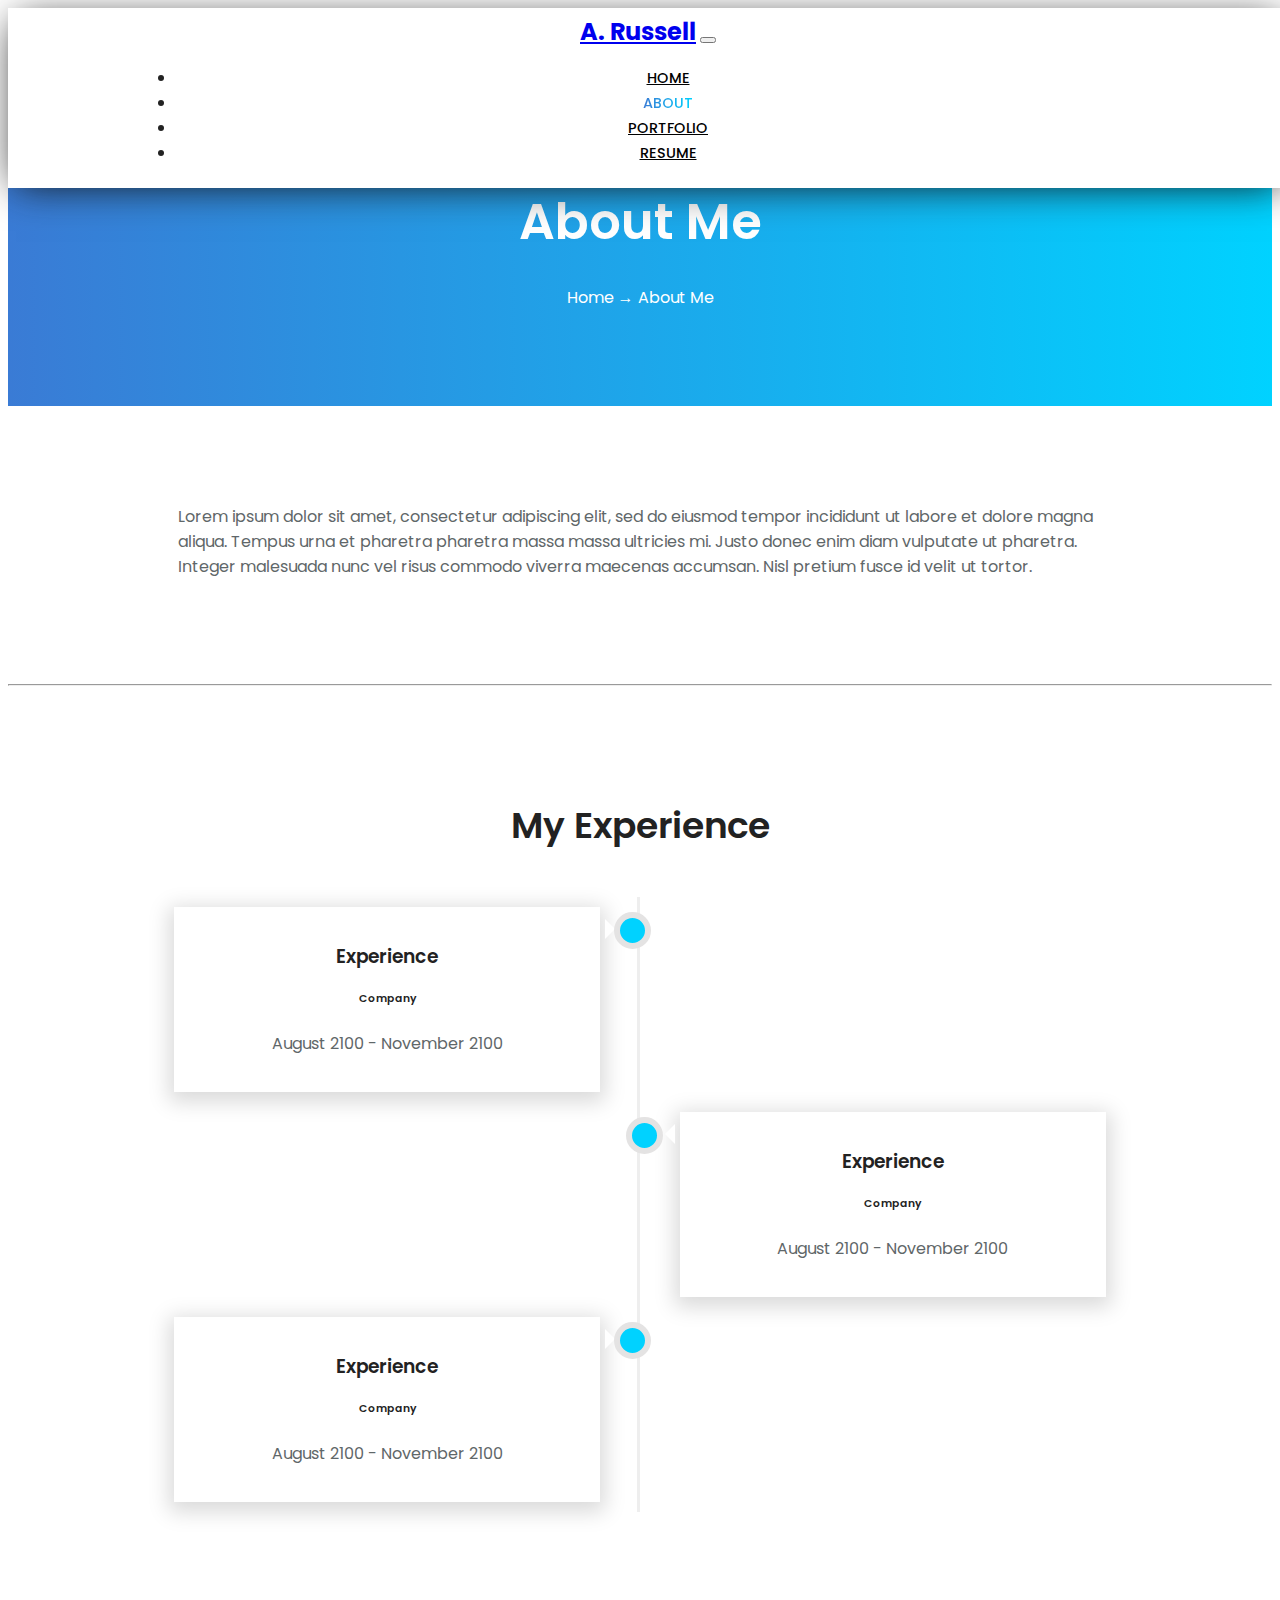
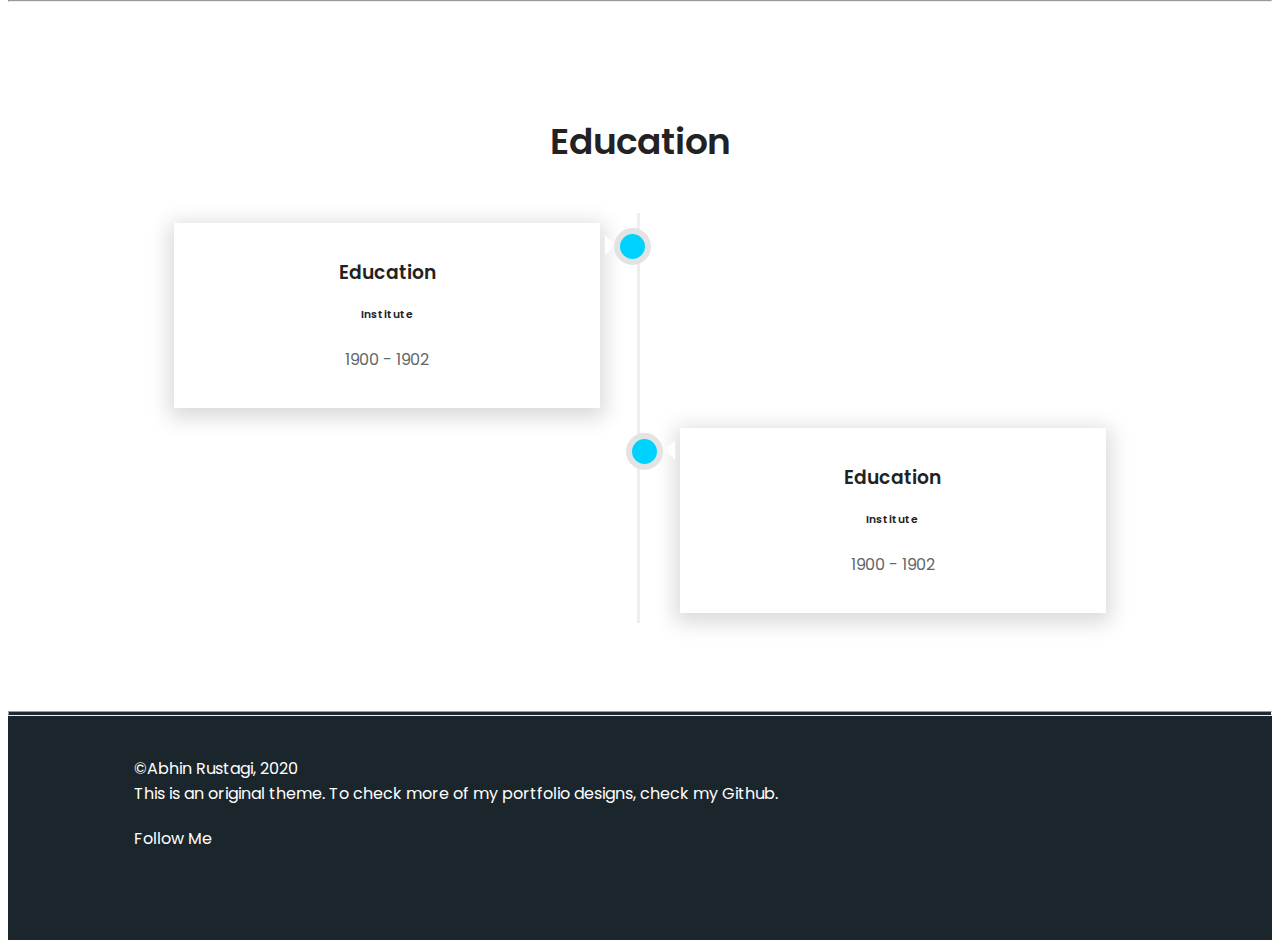
<file: Multi-Page-Template/pages/about.html>
<!DOCTYPE html>
<html lang="en">

<head>
  <title>A. Russell</title>
  <meta charset="utf-8">
  <meta name="viewport" content="width=device-width, initial-scale=1">
  <link rel="stylesheet" href="https://use.fontawesome.com/releases/v5.2.0/css/all.css" integrity="sha384-hWVjflwFxL6sNzntih27bfxkr27PmbbK/iSvJ+a4+0owXq79v+lsFkW54bOGbiDQ" crossorigin="anonymous">
  <link rel="stylesheet" href="https://stackpath.bootstrapcdn.com/bootstrap/4.5.0/css/bootstrap.min.css" integrity="sha384-9aIt2nRpC12Uk9gS9baDl411NQApFmC26EwAOH8WgZl5MYYxFfc+NcPb1dKGj7Sk" crossorigin="anonymous">
  <script src="https://code.jquery.com/jquery-3.5.1.slim.min.js" integrity="sha384-DfXdz2htPH0lsSSs5nCTpuj/zy4C+OGpamoFVy38MVBnE+IbbVYUew+OrCXaRkfj" crossorigin="anonymous"></script>
  <script src="https://cdn.jsdelivr.net/npm/popper.js@1.16.0/dist/umd/popper.min.js" integrity="sha384-Q6E9RHvbIyZFJoft+2mJbHaEWldlvI9IOYy5n3zV9zzTtmI3UksdQRVvoxMfooAo" crossorigin="anonymous"></script>
  <script src="https://stackpath.bootstrapcdn.com/bootstrap/4.5.0/js/bootstrap.min.js" integrity="sha384-OgVRvuATP1z7JjHLkuOU7Xw704+h835Lr+6QL9UvYjZE3Ipu6Tp75j7Bh/kR0JKI" crossorigin="anonymous"></script>
  <link rel="stylesheet" href="../css/master.css">
  <link rel="stylesheet" href="../css/about.css">
  <link rel="shortcut icon" href="img/favicon.ico">
  <link href="https://fonts.googleapis.com/css2?family=Poppins:wght@300;400;500;600&family=Raleway:wght@300;400;500;600;700&display=swap" rel="stylesheet">
</head>

<body>
  <div class="navigationBar">
    <nav class="navbar navbar-expand-lg navbar-light">
      <a class="navbar-brand" href="../index.html">A. Russell</a>
      <button class="navbar-toggler" type="button" data-toggle="collapse" data-target="#navbarSupportedContent" aria-controls="navbarSupportedContent" aria-expanded="false" aria-label="Toggle navigation">
        <span class="navbar-toggler-icon"></span>
      </button>

      <div class="collapse navbar-collapse" id="navbarSupportedContent">
        <ul class="navbar-nav ml-auto">
          <li class="nav-item">
            <a class="nav-link" href="../index.html">HOME</a>
          </li>
          <li class="nav-item">
            <a class="nav-link active" href="about.html">ABOUT</a>
          </li>
          <li class="nav-item">
            <a class="nav-link" href="portfolio.html">PORTFOLIO</a>
          </li>
          <li class="nav-item">
            <a class="nav-link" href="../Resume.pdf" id="Resume">RESUME</a>
          </li>
      </div>
    </nav>
  </div>
  <div class="banner">
    <h1>About Me</h1>
    <p style="color:white;">Home → About Me</p>
  </div>
  <div class="profile">
    <div class="row"style="padding: 7.5%; text-align:left;">
        <p>Lorem ipsum dolor sit amet, consectetur adipiscing elit, sed do eiusmod tempor incididunt ut labore et dolore magna aliqua. Tempus urna et pharetra pharetra massa massa ultricies mi. Justo donec enim diam vulputate ut pharetra. Integer malesuada nunc vel risus commodo viverra maecenas accumsan. Nisl pretium fusce id velit ut tortor.</p>
    </div>
  </div>
  <hr>
  <div class="workex">
    <h2>My Experience</h2>
    <div class="timelines">
      <div class="containers left">
        <div class="contents">
          <h3>Experience</h3>
          <h6>Company</h6>
          <p>August 2100 - November 2100</p>
        </div>
      </div>
      <div class="containers right">
        <div class="contents">
          <h3>Experience</h3>
          <h6>Company</h6>
          <p>August 2100 - November 2100</p>
        </div>
      </div>
      <div class="containers left">
        <div class="contents">
          <h3>Experience</h3>
          <h6>Company</h6>
          <p>August 2100 - November 2100</p>
        </div>
      </div>
    </div>
  </div>
  <hr>
  <div class="workex">
    <h2>Education</h2>
    <div class="timelines">
      <div class="containers left">
        <div class="contents">
          <h3>Education</h3>
          <h6>Institute</h6>
          <p>1900 - 1902</p>
        </div>
      </div>
      <div class="containers right">
        <div class="contents">
          <h3>Education</h3>
          <h6>Institute</h6>
          <p>1900 - 1902</p>
        </div>
      </div>
    </div>
  </div>
  <hr class="footerHR">
  <div class="footer">
    <div class="row">
      <div class="col-md-7">
        ©Abhin Rustagi, 2020<br />
        This is an original theme. To check more of my portfolio designs, check my Github.
      </div>
      <div class="col-md-5">
        <p>Follow Me<br /><a href="" target="_blank"><i class="fab fa-linkedin-in"></i></a><a href="" target="_blank"><i class="fab fa-github"></i></a></p>
      </div>
    </div>

  </div>
</body>

</html>
</file>
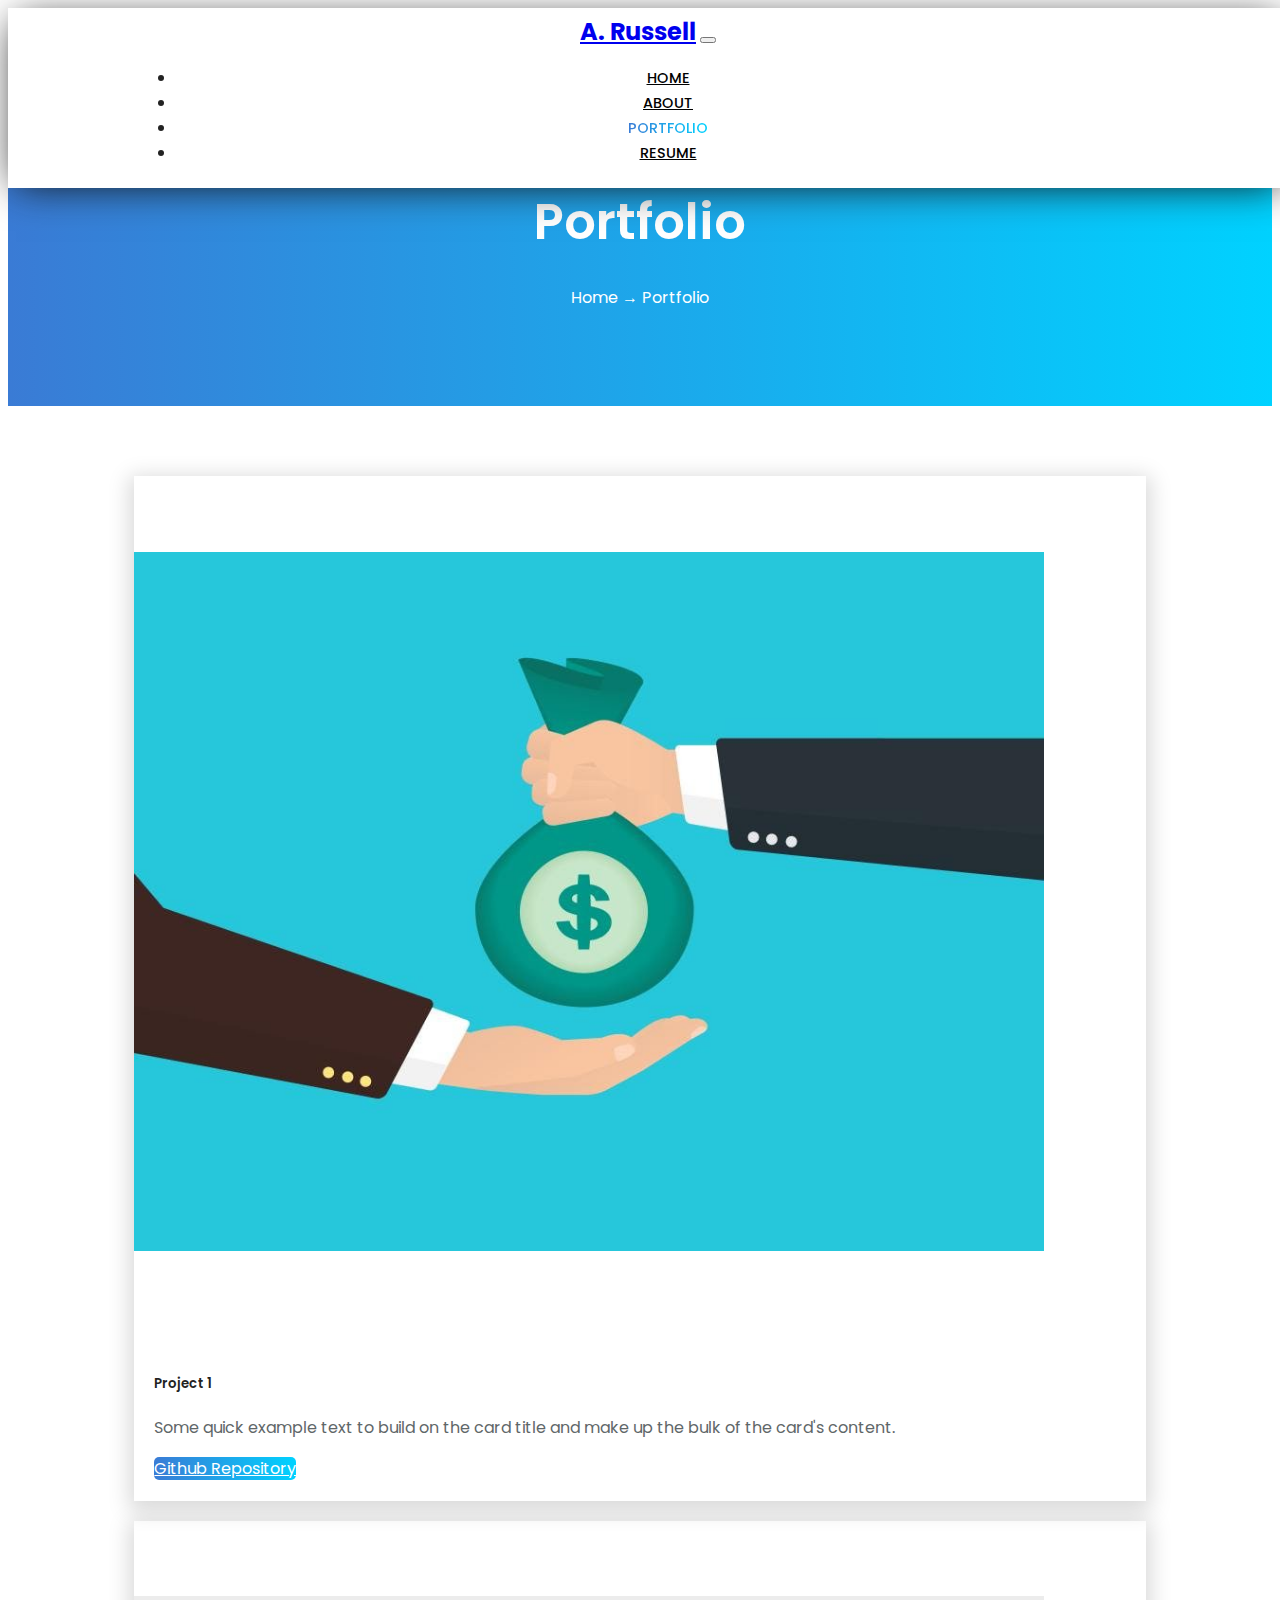
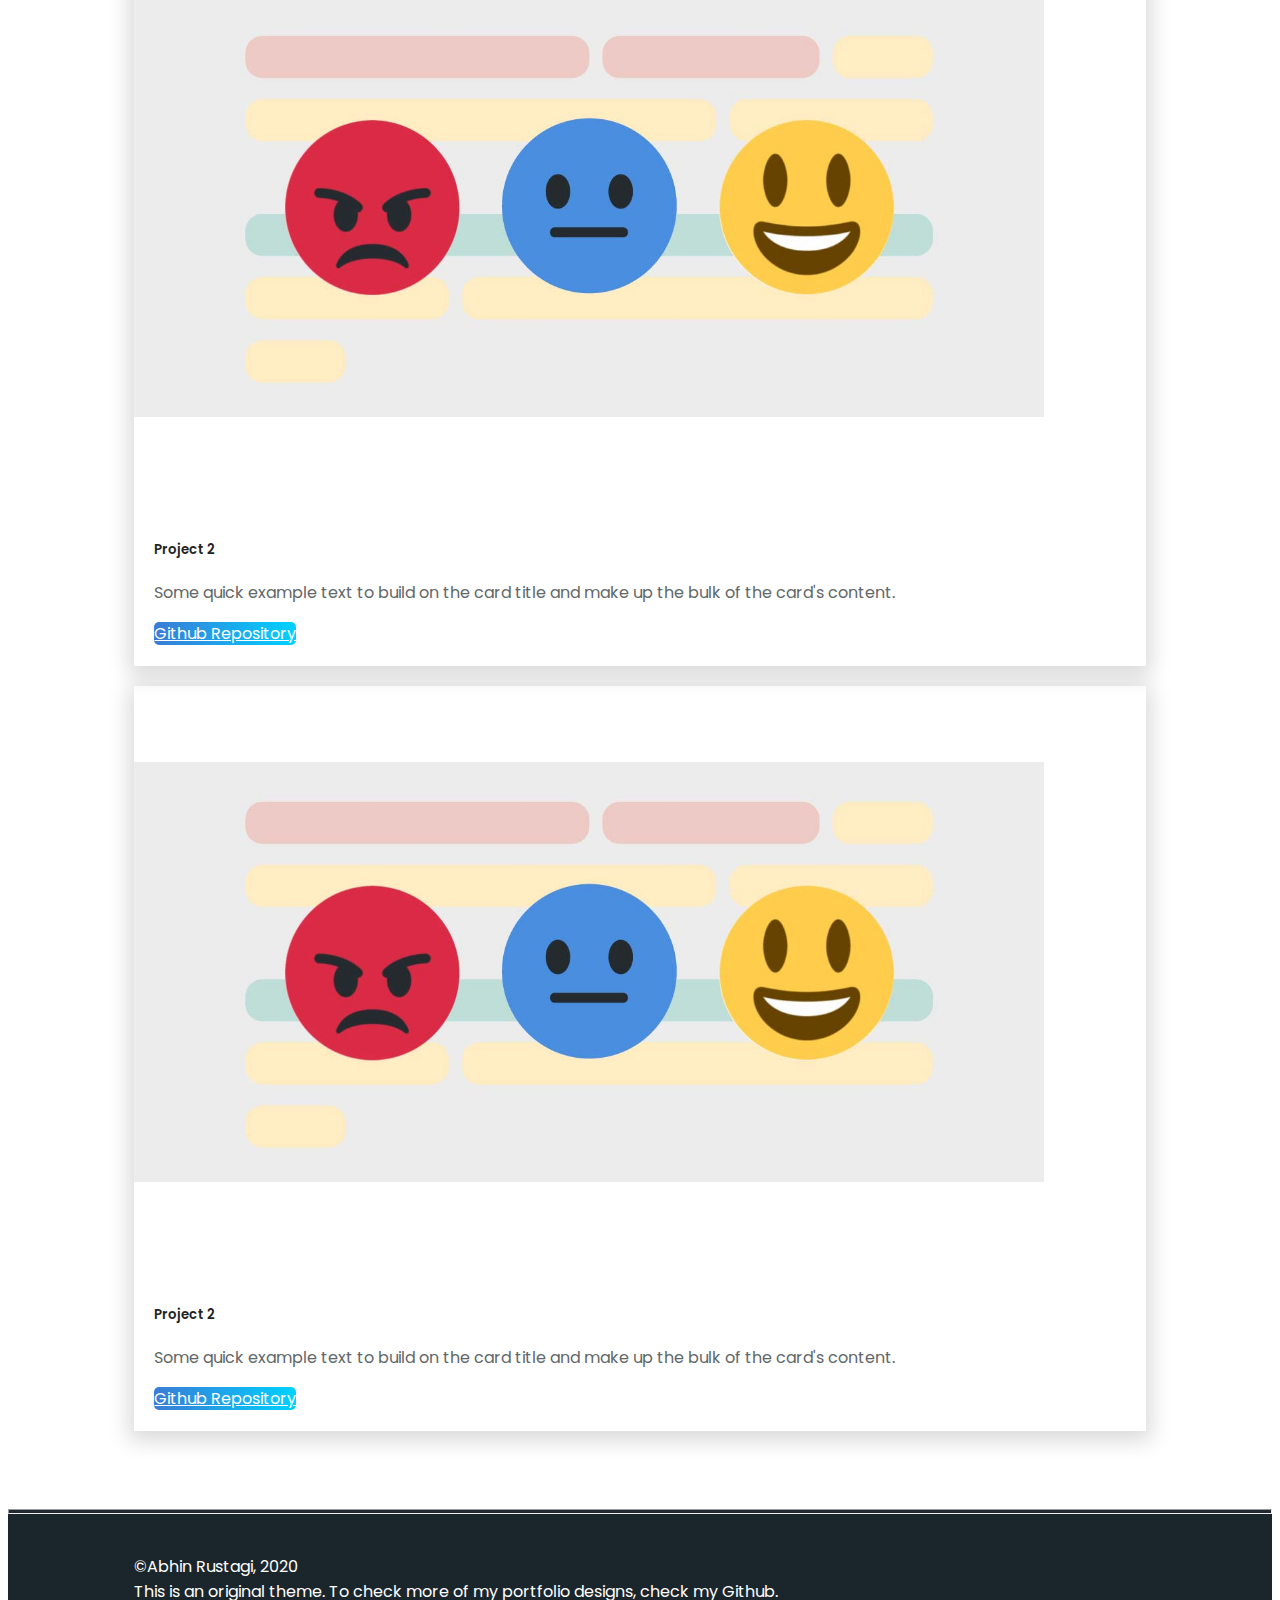
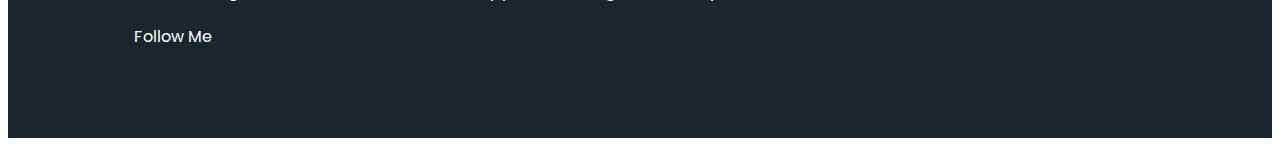
<file: Multi-Page-Template/pages/portfolio.html>
<!DOCTYPE html>
<html lang="en" dir="ltr">

<head>
  <meta charset="utf-8">
  <title>A. Russell</title>
  <meta name="viewport" content="width=device-width, initial-scale=1">
  <link rel="stylesheet" href="https://use.fontawesome.com/releases/v5.2.0/css/all.css" integrity="sha384-hWVjflwFxL6sNzntih27bfxkr27PmbbK/iSvJ+a4+0owXq79v+lsFkW54bOGbiDQ" crossorigin="anonymous">
  <link rel="stylesheet" href="https://stackpath.bootstrapcdn.com/bootstrap/4.5.0/css/bootstrap.min.css" integrity="sha384-9aIt2nRpC12Uk9gS9baDl411NQApFmC26EwAOH8WgZl5MYYxFfc+NcPb1dKGj7Sk" crossorigin="anonymous">
  <script src="https://code.jquery.com/jquery-3.5.1.slim.min.js" integrity="sha384-DfXdz2htPH0lsSSs5nCTpuj/zy4C+OGpamoFVy38MVBnE+IbbVYUew+OrCXaRkfj" crossorigin="anonymous"></script>
  <script src="https://cdn.jsdelivr.net/npm/popper.js@1.16.0/dist/umd/popper.min.js" integrity="sha384-Q6E9RHvbIyZFJoft+2mJbHaEWldlvI9IOYy5n3zV9zzTtmI3UksdQRVvoxMfooAo" crossorigin="anonymous"></script>
  <script src="https://stackpath.bootstrapcdn.com/bootstrap/4.5.0/js/bootstrap.min.js" integrity="sha384-OgVRvuATP1z7JjHLkuOU7Xw704+h835Lr+6QL9UvYjZE3Ipu6Tp75j7Bh/kR0JKI" crossorigin="anonymous"></script>
  <link rel="stylesheet" href="../css/master.css">
  <link rel="stylesheet" href="../css/about.css">
  <link rel="stylesheet" href="../css/portfolio.css">
  <link rel="shortcut icon" href="img/favicon.ico">
  <link href="https://fonts.googleapis.com/css2?family=Poppins:wght@300;400;500;600&family=Raleway:wght@300;400;500;600;700&display=swap" rel="stylesheet">

</head>

<body>
  <div class="navigationBar">
    <nav class="navbar navbar-expand-lg navbar-light">
      <a class="navbar-brand" href="index.html">A. Russell</a>
      <button class="navbar-toggler" type="button" data-toggle="collapse" data-target="#navbarSupportedContent" aria-controls="navbarSupportedContent" aria-expanded="false" aria-label="Toggle navigation">
        <span class="navbar-toggler-icon"></span>
      </button>

      <div class="collapse navbar-collapse" id="navbarSupportedContent">
        <ul class="navbar-nav ml-auto">
          <li class="nav-item">
            <a class="nav-link" href="../index.html">HOME</a>
          </li>
          <li class="nav-item">
            <a class="nav-link" href="about.html">ABOUT</a>
          </li>
          <li class="nav-item">
            <a class="nav-link active" href="portfolio.html">PORTFOLIO</a>
          </li>
          <li class="nav-item">
            <a class="nav-link" href="" id="Resume">RESUME</a>
          </li>
      </div>
    </nav>
  </div>
  <div class="banner">
    <h1>Portfolio</h1>
    <p style="color:white;">Home → Portfolio</p>
  </div>
  <div class="projects">
    <div class="row">
      <div class="col-lg-4 col-md-6">
        <div class="card">
          <img src="../img/bagofmoney.jpg" class="card-img-top" alt="...">
          <div class="card-body">
            <h5 class="card-title">Project 1</h5>
            <p class="card-text">Some quick example text to build on the card title and make up the bulk of the card's content.</p>
            <a href="#" class="btn">Github Repository</a>
          </div>
        </div>
      </div>
      <div class="col-lg-4 col-md-6">
        <div class="card">
          <img src="../img/sentiment.jpg" class="card-img-top" alt="...">
          <div class="card-body">
            <h5 class="card-title">Project 2</h5>
            <p class="card-text">Some quick example text to build on the card title and make up the bulk of the card's content.</p>
            <a href="#" class="btn btn-primary">Github Repository</a>
          </div>
        </div>
      </div>
      <div class="col-lg-4 col-md-6">
        <div class="card">
          <img src="../img/sentiment.jpg" class="card-img-top" alt="...">
          <div class="card-body">
            <h5 class="card-title">Project 2</h5>
            <p class="card-text">Some quick example text to build on the card title and make up the bulk of the card's content.</p>
            <a href="#" class="btn btn-primary">Github Repository</a>
          </div>
        </div>
      </div>
    </div>
  </div>
  <hr class="footerHR">
  <div class="footer">
    <div class="row">
      <div class="col-md-7">
        ©Abhin Rustagi, 2020<br />
        This is an original theme. To check more of my portfolio designs, check my Github.
      </div>
      <div class="col-md-5">
        <p>Follow Me<br /><a href="" target="_blank"><i class="fab fa-linkedin-in"></i></a><a href="" target="_blank"><i class="fab fa-github"></i></a></p>
      </div>
    </div>

  </div>
</body>

</html>
</file>
<file: Multi-Page-Template/css/master.css>
body {
  text-align: center;
  font-family: 'Poppins', sans-serif;
  color: #222222;
}

html {
  scroll-behavior: smooth;
}

img {
  width: 90%;
  -webkit-box-shadow: 0 0 30px -5px rgba(20, 20, 20, 1);
  -moz-box-shadow: 0 0 30px -5px rgba(20, 20, 20, 1);
  box-shadow: 0 0 30px -5px rgba(20, 20, 20, 1);
  margin: 7.5% auto 7.5%;
}

.navbar {
  padding: 0.5% 10%;
  background-color: white;
}

nav {
  background-color: white;
}

.skills > div {
  text-align: left;
}

.skills > p {
  margin-bottom: 40px;
}

.navbar-brand {
  font-size: 1.5rem;
  font-weight: bold;
}

p {
  color: #5f6769;
}

.navigationBar {
  margin: 0;
  padding: 0;
  position: fixed;
  z-index: 9;
  width: 100%;
  font-weight: 600;
  -webkit-box-shadow: 0 5px 38px -8px rgba(20, 20, 20, 1);
  -moz-box-shadow: 0 5px 38px -8px rgba(20, 20, 20, 1);
  box-shadow: 0 5px 38px -8px rgba(20, 20, 20, 1);
}

.resume {
  background-color: inherit;
  background: #00d2ff;
  background: -webkit-linear-gradient(to right, #3a7bd5, #00d2ff);
  background: linear-gradient(to right, #3a7bd5, #00d2ff);
  -webkit-background-clip: text;
  -webkit-text-fill-color: transparent;
  height: 35px;
  width: 100px;
  font-size: 1rem;
  border: 2px #00d2ff solid;
}

.top {
  background-image: url(../img/Untitled-1.png);
  padding: 8% 7% 5% 7%;
  margin: 0;
}

.intro {
  margin: 25% auto 10% auto;
  text-align: left;
  background-color: white;
  border-radius: 10px;
  padding: 5%;
  -webkit-box-shadow: 0 0 30px -5px rgba(20, 20, 20, 1);
  -moz-box-shadow: 0 0 30px -5px rgba(20, 20, 20, 1);
  box-shadow: 0 0 30px -5px rgba(20, 20, 20, 1);
}

h1 {
  font-weight: 600;
  font-size: 40px;
}

#Resume {
  text-decoration: underline;
}

.navbar-light .navbar-nav .nav-link {
  color: black;
  font-weight: 500;
  font-size: 0.9rem;
  cursor: pointer;
  transition: 0.2s ease-in-out;
}

.navbar-light .navbar-nav .nav-link:hover {
  background: #00d2ff;
  background: -webkit-linear-gradient(to right, #3a7bd5, #00d2ff);
  background: linear-gradient(to right, #3a7bd5, #00d2ff);
  -webkit-background-clip: text;
  -webkit-text-fill-color: transparent;
}

.active {
  background: #00d2ff;
  background: -webkit-linear-gradient(to right, #3a7bd5, #00d2ff);
  background: linear-gradient(to right, #3a7bd5, #00d2ff);
  -webkit-background-clip: text;
  -webkit-text-fill-color: transparent;
}

.connect {
  height: 35px;
  width: 100px;
  font-size: 1rem;
  background: #00d2ff;
  background: -webkit-linear-gradient(to right, #3a7bd5, #00d2ff);
  background: linear-gradient(to right, #3a7bd5, #00d2ff);
  border: none;
  color: white;
}

.connect:hover, .resume:hover {
  -webkit-box-shadow: 0 34px 30px -10px rgba(0, 0, 0, 0.4);
  -moz-box-shadow: 0 34px 30px -10px rgba(0, 0, 0, 0.4);
  box-shadow: 0 34px 30px -10px rgba(0, 0, 0, 0.4);
}

.Interests, .Contact, .skills, .workex, .faq {
  padding: 80px 10%;
}

hr {
  width: 100%;
}

h1, h2, h3, h4, h5, h6 {
  font-weight: 600;
  line-height: 1.2em;
}

.Interests h2, .Contact h2, .skills h2, .workex h2, .faq h2 {
  font-size: 36px;
}

.interest {
  margin: 40px auto 20px;
}

.interest-box {
  cursor: pointer;
}

.interest-box h5 {
  font-weight: 500;
}

.interest, .interest-box h5 {
  transition: 0.3s ease-in-out;
}

.interest-box:hover .interest, .interest-box:hover h5 {
  background: #00d2ff;
  background: -webkit-linear-gradient(to right, #3a7bd5, #00d2ff);
  background: linear-gradient(to right, #3a7bd5, #00d2ff);
  -webkit-background-clip: text;
  -webkit-text-fill-color: transparent;
}

.socialButton {
  width: 160px;
  height: 50px;
  background: #00d2ff;
  background: -webkit-linear-gradient(to right, #3a7bd5, #00d2ff);
  background: linear-gradient(to right, #3a7bd5, #00d2ff);
  -webkit-background-clip: text;
  -webkit-text-fill-color: transparent;
  border: solid 2px #00d2ff;
  padding: 8px 15px 2px 15px;
  margin: 20px auto 15px;
  transition: 0.2s ease-in-out;
  border-radius: 5px;
}

.socialButton i {
  margin-right: 7px;
  background: #141E30;  /* fallback for old browsers */
background: -webkit-linear-gradient(to right, #243B55, #141E30);  /* Chrome 10-25, Safari 5.1-6 */
background: linear-gradient(to right, #243B55, #141E30); /* W3C, IE 10+/ Edge, Firefox 16+, Chrome 26+, Opera 12+, Safari 7+ */
-webkit-background-clip: text;
-webkit-text-fill-color: transparent;
}

.socialButton:hover {
  width: 170px;
  height: 60px;
  font-size: 1.5rem;
}

.footerHR {
  background-color: #222831;
  height: 5px;
  margin-bottom: 0;
}

.footer {
  text-align: left;
  width: 100%;
  background-color: #1b262c;
  color: white;
  padding: 40px 10%;
  font-weight: normal;
}

.footer p {
  color: white;
}

.footer i {
  color: white;
  font-size: 1.2rem;
  margin-right: 10px;
}

.footer i:hover {
  background: #00d2ff;
  background: -webkit-linear-gradient(to right, #3a7bd5, #00d2ff);
  background: linear-gradient(to right, #3a7bd5, #00d2ff);
  -webkit-background-clip: text;
  -webkit-text-fill-color: transparent;
}

.footer > div > div {
  margin-bottom: 20px;
}
</file>
<file: Multi-Page-Template/css/about.css>
* {
  box-sizing: border-box;
}

/* Set a background color */
body {
  font-family: 'Poppins', sans-serif;
}

/* The actual timeline (the vertical ruler) */
.timelines {
  position: relative;
  max-width: 1200px;
  margin: 0 auto;
}

/* The actual timeline (the vertical ruler) */
.timelines::after {
  content: '';
  position: absolute;
  width: 3px;
  background-color: #eeeeee;
  top: 0;
  bottom: 0;
  left: 50%;
  margin-left: -3px;
}

.workex h2 {
  margin-bottom: 50px;
}

#accordionExample {
  width: 70%;
  margin: 20px auto;
}

.card-header {
  background: none;
  border: none;
}

.card {
  border: none;
  text-align: left;
}

.card-body {
  padding: 5px 20px;
}

.card-header {
  padding: 0;
  background: #00d2ff;
  background: -webkit-linear-gradient(to right, #3a7bd5, #00d2ff);
  background: linear-gradient(to right, #3a7bd5, #00d2ff);
  -webkit-background-clip: text;
  -webkit-text-fill-color: transparent;
}

/* Container around content */
.containers {
  padding: 10px 40px;
  position: relative;
  background-color: inherit;
  width: 50%;
}

/* The circles on the timeline */
.containers::after {
  content: '';
  position: absolute;
  width: 25px;
  height: 25px;
  right: -11px;
  background-color: #00d2ff;
  border: 6px solid #e4e3e3;
  top: 15px;
  border-radius: 50%;
  z-index: 1;
}

/* Place the container to the left */
.left {
  left: 0;
  /* text-align: right; */
}

/* Place the container to the right */
.right {
  left: 50%;
  /* text-align: left; */
}

/* Add arrows to the left container (pointing right) */
.left::before {
  content: " ";
  height: 0;
  position: absolute;
  top: 22px;
  width: 0;
  z-index: 1;
  right: 25px;
  border: medium solid white;
  border-width: 10px 0 10px 10px;
  border-color: transparent transparent transparent white;
}

/* Add arrows to the right container (pointing left) */
.right::before {
  content: " ";
  height: 0;
  position: absolute;
  top: 22px;
  width: 0;
  z-index: 1;
  left: 25px;
  border: medium solid white;
  border-width: 10px 10px 10px 0;
  border-color: transparent white transparent transparent;
}

/* Fix the circle for containers on the right side */
.right::after {
  left: -14px;
}

/* The actual content */
.contents {
  padding: 20px 30px;
  background-color: white;
  position: relative;
  -webkit-box-shadow: 0 5px 20px 5px rgba(0,0,0,0.25);
-moz-box-shadow: 0 5px 20px 5px rgba(0,0,0,0.15);
box-shadow: 0 5px 20px 5px rgba(0,0,0,0.15);
}

/* Media queries - Responsive timeline on screens less than 600px wide */
.profileImage {
  width: 70%;
}

@media screen and (max-width: 600px) {
/* Place the timelime to the left */
  .timelines::after {
    left: 29px;
  }

  .profileImage {
    width: 90%;
  }

  #accordionExample {
    width: 100%;
  }

  .workex {
    padding: 80px 0;
  }

/* Full-width containers */
  .containers {
    width: 100%;
    padding-left: 70px;
    padding-right: 25px;
  }

/* Make sure that all arrows are pointing leftwards */
  .containers::before {
    left: 60px;
    border: medium solid white;
    border-width: 10px 10px 10px 0;
    border-color: transparent white transparent transparent;
  }

/* Make sure all circles are at the same spot */
  .left::after, .right::after {
    left: 15px;
  }

/* Make all right containers behave like the left ones */
  .right {
    left: 0%;
  }

  /* .right, .left {
    text-align: left;
  } */
}

.profile {
  padding: 0 7%;
}

.profile img {
  box-shadow: none;
}

.banner {
  background: #00d2ff;
  background: -webkit-linear-gradient(to right, #3a7bd5, #00d2ff);
  background: linear-gradient(to right, #3a7bd5, #00d2ff);
  padding: 150px 10px 80px;
  color: white;
}

.banner h1 {
  font-size: 50px;
}
</file>
<file: Multi-Page-Template/css/portfolio.css>
.projects {
  padding: 50px 10%;
}

.card {
  -webkit-box-shadow: 0 5px 20px 5px rgba(0,0,0,0.25);
-moz-box-shadow: 0 5px 20px 5px rgba(0,0,0,0.15);
box-shadow: 0 5px 20px 5px rgba(0,0,0,0.15);
}

.projects img {
  box-shadow: none;
}

.card-body {
  padding: 20px;
}

.col-md-6, .col-lg-4 {
  margin: 20px auto;
}

.btn {
  border-radius: 5px;
  background: #00d2ff;
  background: -webkit-linear-gradient(to right, #3a7bd5, #00d2ff);
  background: linear-gradient(to right, #3a7bd5, #00d2ff);
  color: white;
  border: none;
}

.btn:hover {
  -webkit-box-shadow: 0 34px 30px -10px rgba(0, 0, 0, 0.4);
  -moz-box-shadow: 0 34px 30px -10px rgba(0, 0, 0, 0.4);
  box-shadow: 0 34px 30px -10px rgba(0, 0, 0, 0.4);
  color: white;
}
</file>
